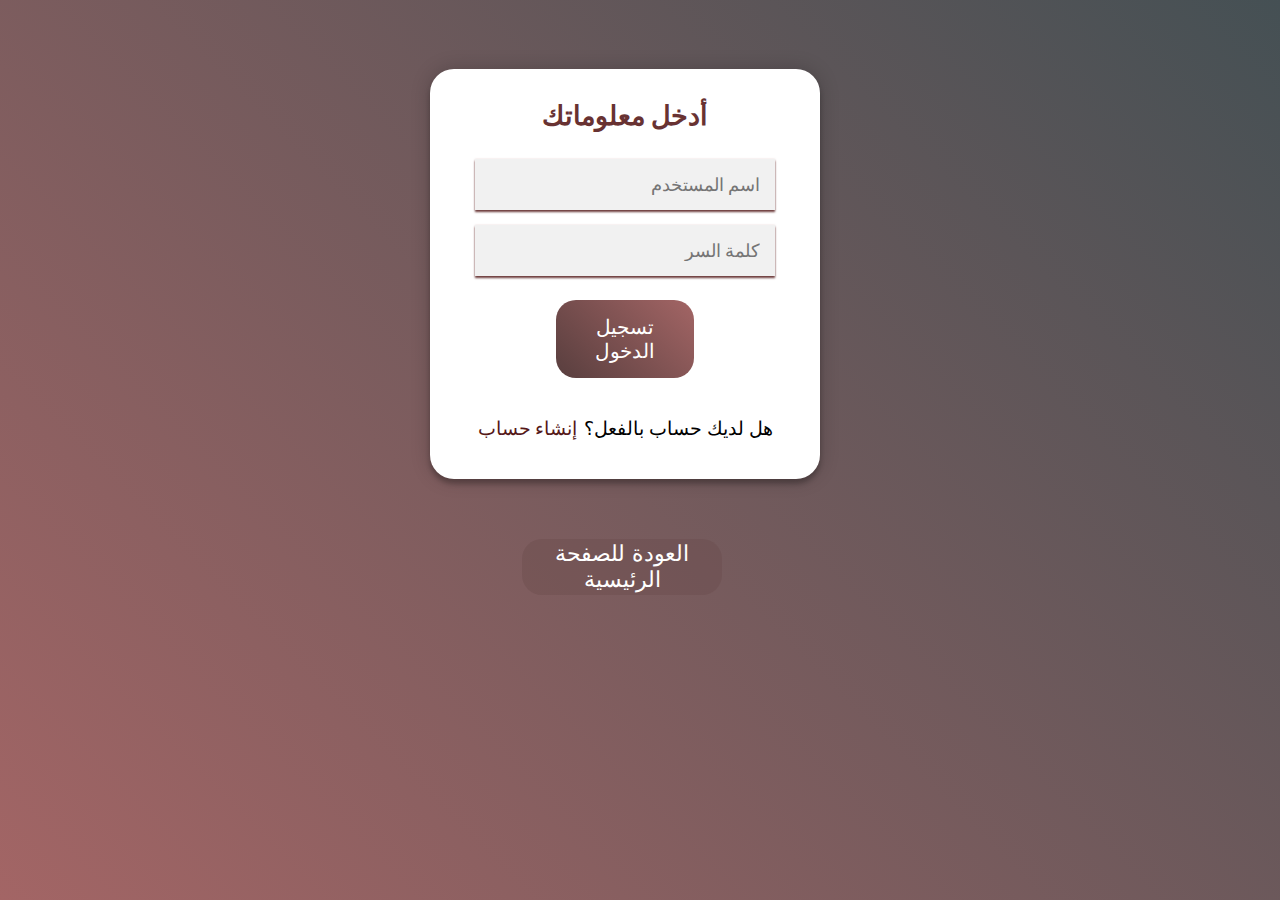
<file: Account/Login.html>
<html lang="en">
<head>
    <meta charset="UTF-8">
    <title>Document</title>
    <link rel="stylesheet" href="style.css">
</head>
<body>
    <div class="login-page">
        <div class="form">
          <div class="login">
            <div class="login-header">
              <h3>أدخل معلوماتك</h3>
            </div>
          </div>
          <form id="login" class="formSignup" name="login" onsubmit="validateForm()">
            <input type="text" id="username" name="username" placeholder="اسم المستخدم"/>
            <input type="password" id="password" name="password" placeholder="كلمة السر"/>
            <button onclick="validateForm()">تسجيل الدخول</button>
            <span id="error"></span>
            <p class="message">هل لديك حساب بالفعل؟<a href="SignUp.html">إنشاء حساب</a></p>
          </form>
        </div>
        <button class="back" ><a rel="stylesheet" href="../index.html">العودة للصفحة الرئيسية</a></button>
      </div>
      <script src="main.js"> 
      </script>  
</body>
</html>
</file>
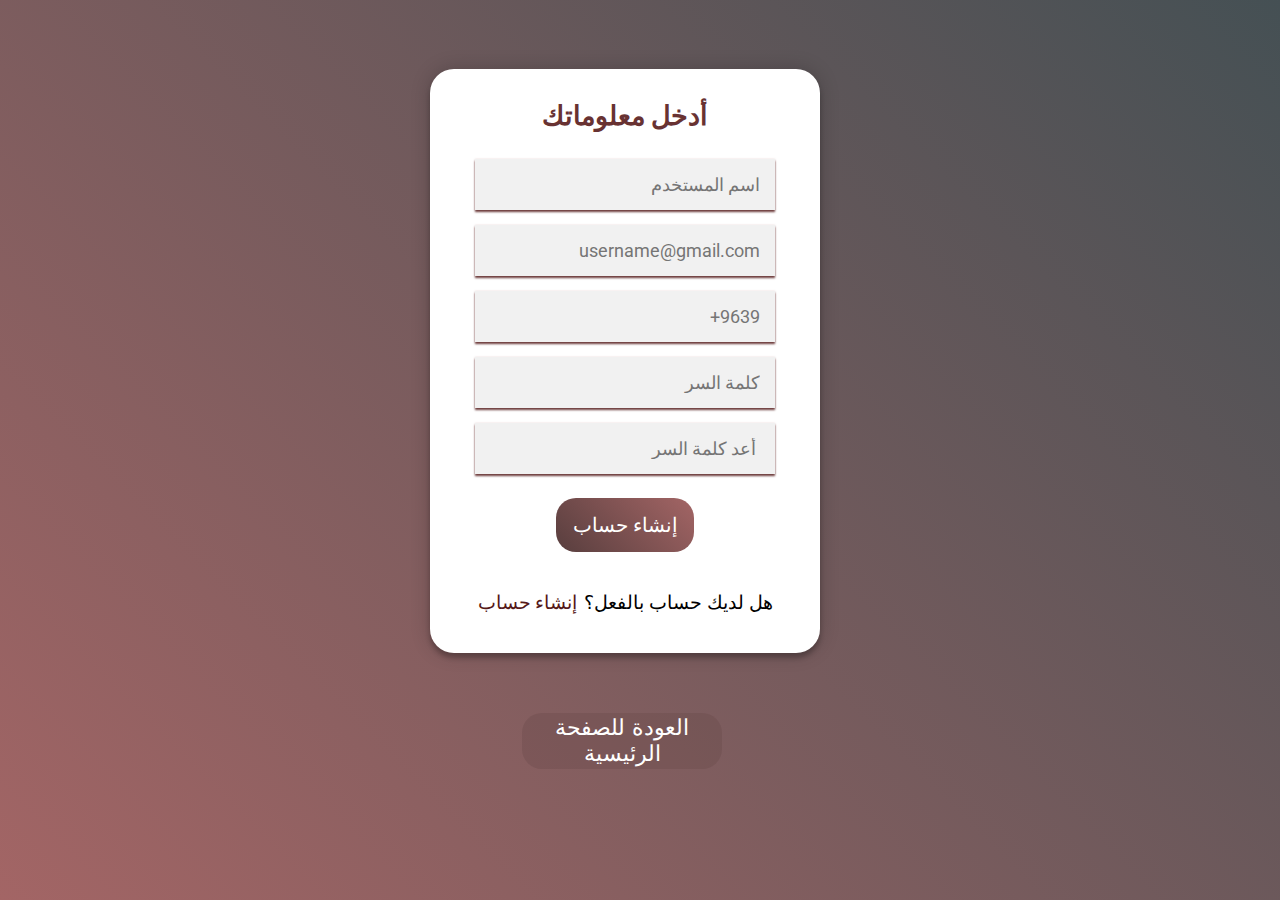
<file: Account/SignUp.html>
<html lang="en">
<head>
    <meta charset="UTF-8">
    <title>Document</title>
    <link rel="stylesheet" href="style.css">
</head>
<body>
    <div class="login-page">
        <div class="form">
          <div class="login">
            <div class="login-header">
              <h3>أدخل معلوماتك</h3>
            </div>
          </div>
          <form id="login signup" name="login" onsubmit="validateForm()">
            <input type="text" id="username" name="username" placeholder="اسم المستخدم"/>
            <input type="email" id="email" name="email" placeholder="username@gmail.com"/>
            <input type="text" id="phone" name="phone" placeholder="9639+"/>
            <input type="password" id="password" name="password" placeholder="كلمة السر "/>
            <input type="password" id="repassword" name="repassword" placeholder=" أعد كلمة السر"/>
            <button class="btn" onclick="validateForm()">إنشاء حساب</button>
            <span id="error"></span>
            <p class="message">هل لديك حساب بالفعل؟<a href="Login.html">إنشاء حساب</a></p>
          </form>
        </div>
        <button class="back" ><a rel="stylesheet" href="../index.html">العودة للصفحة الرئيسية</a></button>
      </div>
      <script src="main.js"> 
      </script>  
</body>
</html>
</file>
<file: Account/style.css>
@import url(https://fonts.googleapis.com/css?family=Roboto:300);
header .header{
  background-color: #fff;
  height: 45px;
}
* {
  direction: rtl;
}
h3 { 
  color: #683232;
  font-size: 27px;
  font-variant:initial; 
  font-family: Georgia, "Times New Roman", Times, serif;
}

header a img{
  width: 134px;
margin-top: 4px;
}
.login-page {
  width: 360px;
  padding: 8% 0 0;
  margin: auto;
}
.login-page .form .login{
  margin-top: -31px;
margin-bottom: 26px;
}
.form {
width: 300px;
  position: relative;
  z-index: 1;
  background: #FFFFFF;
  max-width: 360px;
  margin: -40 auto 100px;
  padding: 45px;
    padding-bottom: 20px;
    padding-top: 35px;
  border-radius: 24px;
  text-align: center;
  box-shadow: 0 0 20px 0 rgba(0, 0, 0, 0.2), 0 5px 5px 0 rgba(0, 0, 0, 0.24);

}
.form input {
  font-family: "Roboto", sans-serif;
  outline: 0;
  background: #f1f1f1;
  width: 100%;
  border: 0;
  margin: 0 0 15px;
  padding: 15px;
  box-sizing: border-box;
  font-size: 18px;
  box-shadow: 0 0 2px 0 rgba(156, 76, 76, 0.2), 0 2px 2px 0 rgb(107, 59, 59);
}
.form button {
  font-family: serif;
    margin-top: 9px;
    background-image: linear-gradient(45deg,#583e3e,#a36565);
    border: 0;
    padding: 15px;
    color: #FFFFFF;
    font-size: 20px;
    border-radius: 20px;
    cursor: pointer;
    width: 138PX;
  }
  
.form .message {
  font-size: 19px;
}
.form .message a {
  padding-right: 7px;
   color: #551818;;
  text-decoration: none;
}
input:focus{
  border:#929090 solid 1px;
  border-radius:10px ;
}
.container {
  position: relative;
  z-index: 1;
  max-width: 300px;
  margin: 0 auto;
}

body {
  background-image: linear-gradient(45deg,#a36565,#455054);
  -webkit-font-smoothing: antialiased;
}
#error {
  color: rgb(109, 50, 50);
  font-size: 15px;
  padding:10px ;
  display: block;
}
.form button:hover {
 transform: scale(1.05);
}
input[placeholder] {
  font-size: 18px;
}
/*العودة للصفحة الرئيسية*/
button.back {
  background-color: #66484852;
  border: 0;
  padding: 2px;
  color: #FFFFFF;
  font-size: 22px;
  border-radius: 20px;
  cursor: pointer;
  width: 200PX;
  margin-top: -40px;
  margin-right: 98px;
}
button a {
  color: #fff;
  text-decoration: none;
}
</file>
